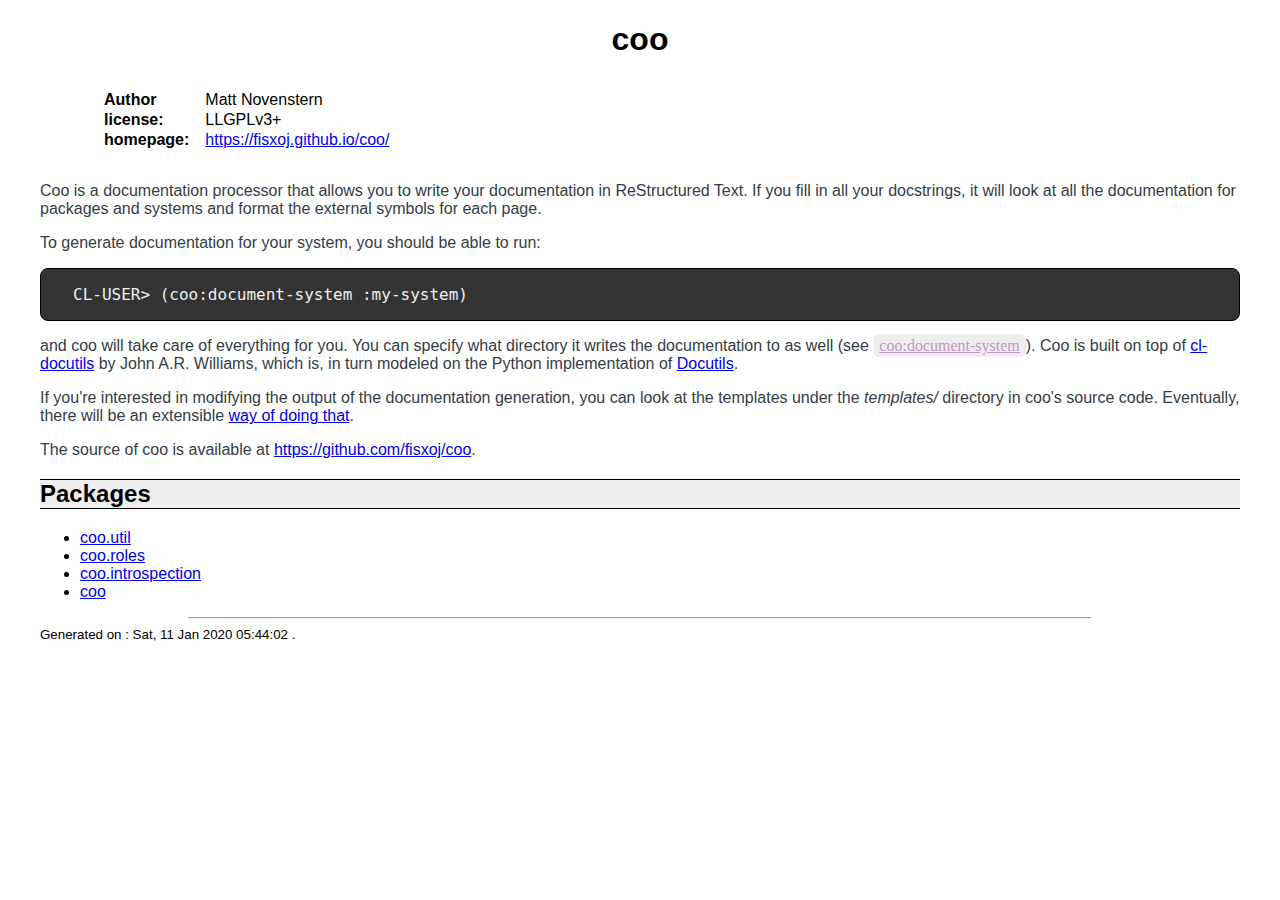
<file: index.html>
<!DOCTYPE html PUBLIC "-//W3C//DTD XHTML 1.0 Transitional//EN"
 "http://www.w3.org/TR/xhtml1/DTD/xhtml1-transitional.dtd">
<html xmlns="http://www.w3.org/1999/xhtml">
<head>
<link rel="stylesheet" href="default.css" type="text/css" />
<title>coo</title>
<meta name="Author" content="Matt Novenstern" />
</head>
<body>
<div id="id1" class="document"><h1 class="title">coo</h1>
<table class="docinfo" frame="void" rules="none"><col class="docinfo-name" />
<col class="docinfo-content" />
<tbody valign="top">
<tr><th class="docinfo-name">Author</th><td>Matt Novenstern</td></tr><tr class="field"><th colspan="1" class="docinfo-name">license:</th><td class="field-body">LLGPLv3+</td>
</tr>
<tr class="field"><th colspan="1" class="docinfo-name">homepage:</th><td class="field-body"><a class="reference" href="https://fisxoj.github.io/coo/"><span>https://fisxoj.github.io/coo/</span></a></td>
</tr>
</tbody>
</table>
<p>Coo is a documentation processor that allows you to write your documentation in ReStructured Text.  If you fill in all your docstrings, it will look at all the documentation for packages and systems and format the external symbols for each page.</p>
<p>To generate documentation for your system, you should be able to run:</p>
<pre class="literal-block">
CL-USER&gt; (coo:document-system :my-system)
</pre><p>and coo will take care of everything for you.  You can specify what directory it writes the documentation to as well (see <a class="reference ref-function" href="coo.html#function__document-system"><span class="ref-function">coo:document-system</span></a>).  Coo is built on top of <a class="reference" href="http://www.jarw.org.uk/lisp/cl-docutils.html"><span>cl-docutils</span></a> by John A.R. Williams, which is, in turn modeled on the Python implementation of <a class="reference" href="http://docutils.sourceforge.net/"><span>Docutils</span></a>.</p>
<p>If you're interested in modifying the output of the documentation generation, you can look at the templates under the <cite><span>templates/</span></cite> directory in coo's source code.  Eventually, there will be an extensible <a class="reference" href="https://github.com/fisxoj/coo/issues/14"><span>way of doing that</span></a>.</p>
<p>The source of coo is available at <a class="reference" href="https://github.com/fisxoj/coo"><span>https://github.com/fisxoj/coo</span></a>.</p>
<div id="packages" class="section"><h2><a name="packages">Packages</a></h2>
<ul>
<li><p class="first last"><a class="reference" href="coo.util.html"><span>coo.util</span></a></p>
</li>
<li><p class="first last"><a class="reference" href="coo.roles.html"><span>coo.roles</span></a></p>
</li>
<li><p class="first last"><a class="reference" href="coo.introspection.html"><span>coo.introspection</span></a></p>
</li>
<li><p class="first last"><a class="reference" href="coo.html"><span>coo</span></a></p>
</li>
</ul>
</div>
<hr class ="docutils footer" /><div class="footer">Generated on : Sat, 11 Jan 2020 05:44:02 .
</div>
</div>
</body>
</html>
</file>
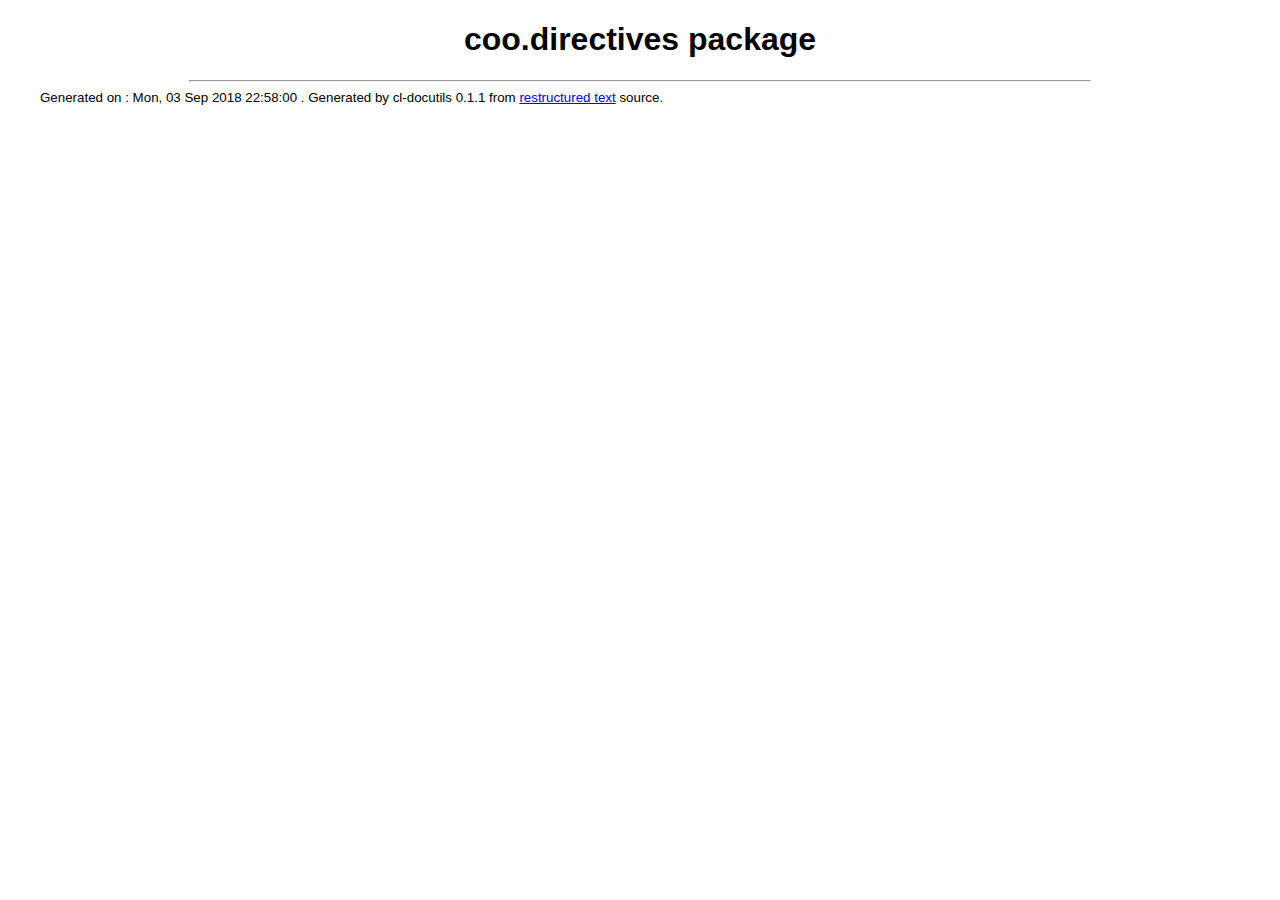
<file: coo.directives.html>
<!DOCTYPE html PUBLIC "-//W3C//DTD XHTML 1.0 Transitional//EN"
 "http://www.w3.org/TR/xhtml1/DTD/xhtml1-transitional.dtd">
<html xmlns="http://www.w3.org/1999/xhtml">
<head>
<link rel="stylesheet" href="default.css" type="text/css" />
<title>coo.directives package</title>
</head>
<body>
<div id="coo-directives-package" class="document"><h1 class="title">coo.directives package</h1>
<hr class ="docutils footer" /><div class="footer">Generated on : Mon, 03 Sep 2018 22:58:00 .
Generated by cl-docutils 0.1.1 from <a class="reference" href="http://docutils.sourceforge.net/rst.html"><span>restructured text</span></a> source.
</div>
</div>
</body>
</html>
</file>
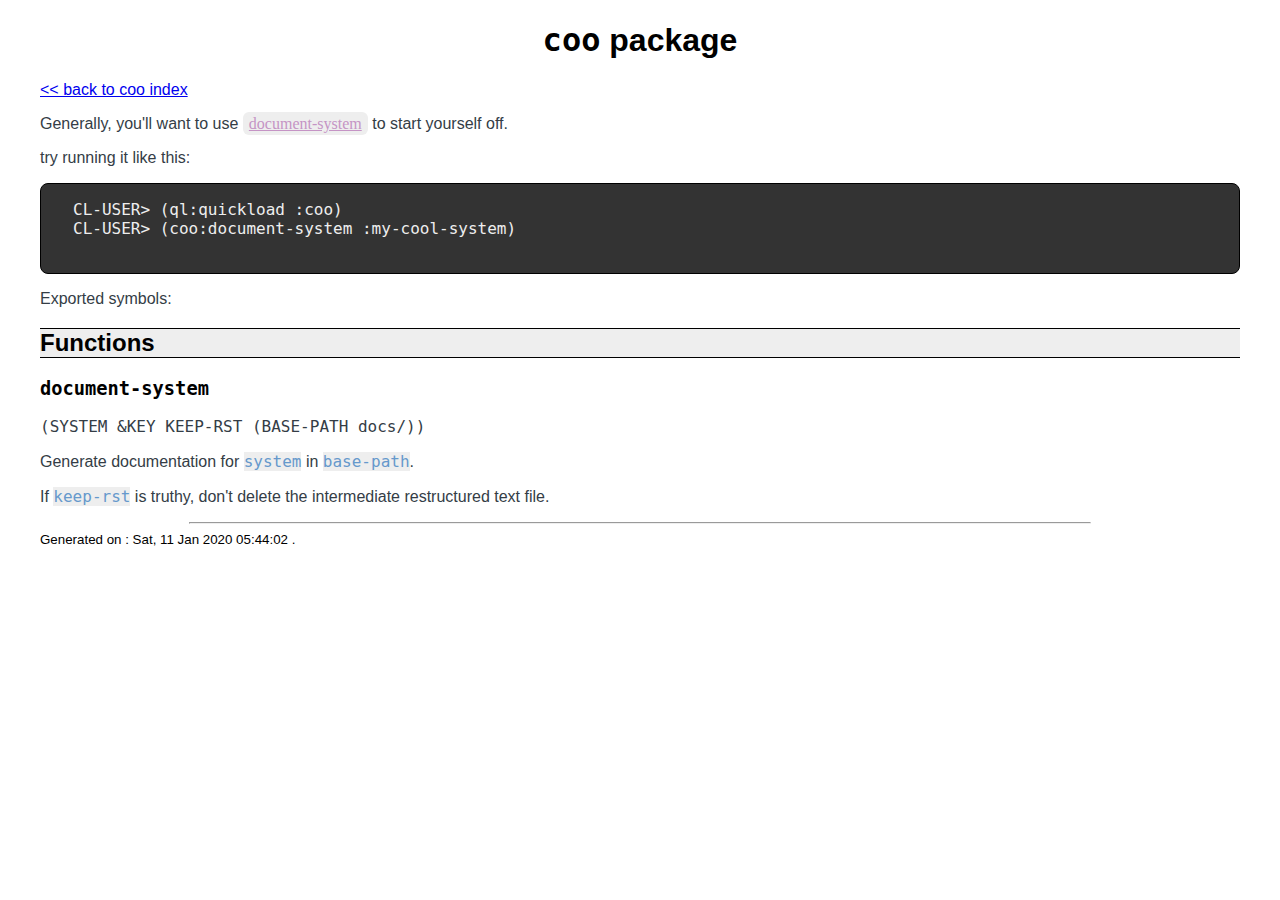
<file: coo.html>
<!DOCTYPE html PUBLIC "-//W3C//DTD XHTML 1.0 Transitional//EN"
 "http://www.w3.org/TR/xhtml1/DTD/xhtml1-transitional.dtd">
<html xmlns="http://www.w3.org/1999/xhtml">
<head>
<link rel="stylesheet" href="default.css" type="text/css" />
<title>coo

 package</title>
</head>
<body>
<div id="coo-package" class="document"><h1 class="title"><tt class="docutils literal">
<span class="pre">coo</span></tt> package</h1>
<p><a class="reference" href="index.html"><span>&lt;&lt; back to coo index</span></a></p>
<p>Generally, you'll want to use <a class="reference ref-function" href="coo.html#function__document-system"><span class="ref-function">document-system</span></a> to start yourself off.</p>
<p>try running it like this:</p>
<pre class="literal-block">
CL-USER&gt; (ql:quickload :coo)
CL-USER&gt; (coo:document-system :my-cool-system)

</pre><p>Exported symbols:</p>
<div id="functions" class="section"><h2><a name="functions">Functions</a></h2>
<a id="function-document-system" class="target" name="function-document-system"></a><div id="document-system" class="section"><h3><a name="document-system"><tt class="docutils literal">
<span class="pre">document-system</span></tt></a></h3>
<p><tt class="docutils literal">
<span class="pre">(SYSTEM</span> <span class="pre">&amp;KEY</span> <span class="pre">KEEP-RST</span> <span class="pre">(BASE-PATH</span> <span class="pre">docs/))</span></tt></p>
<p>Generate documentation for <tt class="docutils literal param">
<span class="pre">system</span></tt> in <tt class="docutils literal param">
<span class="pre">base-path</span></tt>.</p>
<p>If <tt class="docutils literal param">
<span class="pre">keep-rst</span></tt> is truthy, don't delete the intermediate restructured text file.</p>
</div>
</div>
<hr class ="docutils footer" /><div class="footer">Generated on : Sat, 11 Jan 2020 05:44:02 .
</div>
</div>
</body>
</html>
</file>
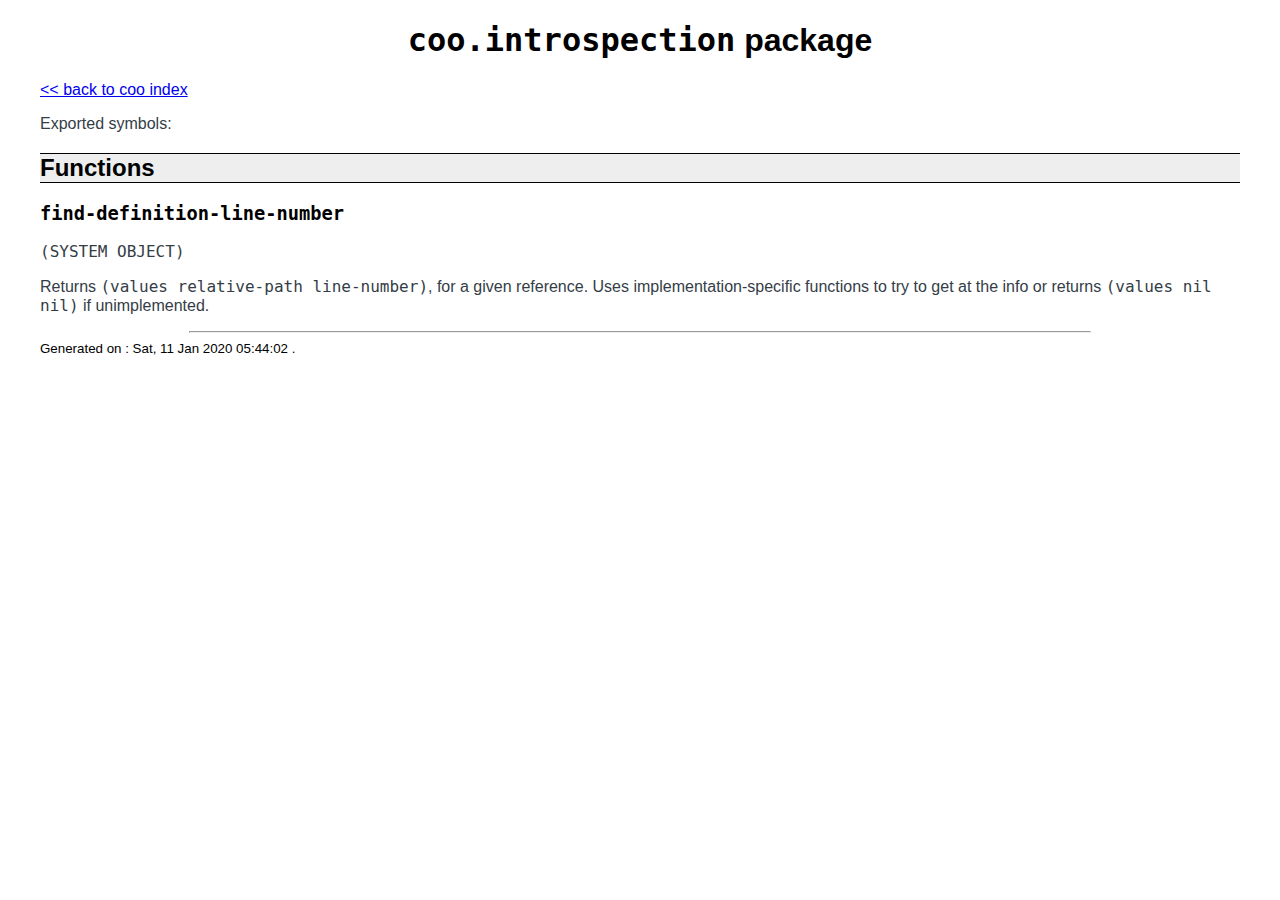
<file: coo.introspection.html>
<!DOCTYPE html PUBLIC "-//W3C//DTD XHTML 1.0 Transitional//EN"
 "http://www.w3.org/TR/xhtml1/DTD/xhtml1-transitional.dtd">
<html xmlns="http://www.w3.org/1999/xhtml">
<head>
<link rel="stylesheet" href="default.css" type="text/css" />
<title>coo.introspection

 package</title>
</head>
<body>
<div id="coo-introspection-package" class="document"><h1 class="title"><tt class="docutils literal">
<span class="pre">coo.introspection</span></tt> package</h1>
<p><a class="reference" href="index.html"><span>&lt;&lt; back to coo index</span></a></p>
<p>Exported symbols:</p>
<div id="functions" class="section"><h2><a name="functions">Functions</a></h2>
<a id="function-find-definition-line-number" class="target" name="function-find-definition-line-number"></a><div id="find-definition-line-number" class="section"><h3><a name="find-definition-line-number"><tt class="docutils literal">
<span class="pre">find-definition-line-number</span></tt></a></h3>
<p><tt class="docutils literal">
<span class="pre">(SYSTEM</span> <span class="pre">OBJECT)</span></tt></p>
<p>Returns <tt class="docutils literal">
<span class="pre">(values</span> <span class="pre">relative-path</span> <span class="pre">line-number)</span></tt>, for a given reference.  Uses implementation-specific functions to try to get at the info or returns <tt class="docutils literal">
<span class="pre">(values</span> <span class="pre">nil</span> <span class="pre">nil)</span></tt> if unimplemented.</p>
</div>
</div>
<hr class ="docutils footer" /><div class="footer">Generated on : Sat, 11 Jan 2020 05:44:02 .
</div>
</div>
</body>
</html>
</file>
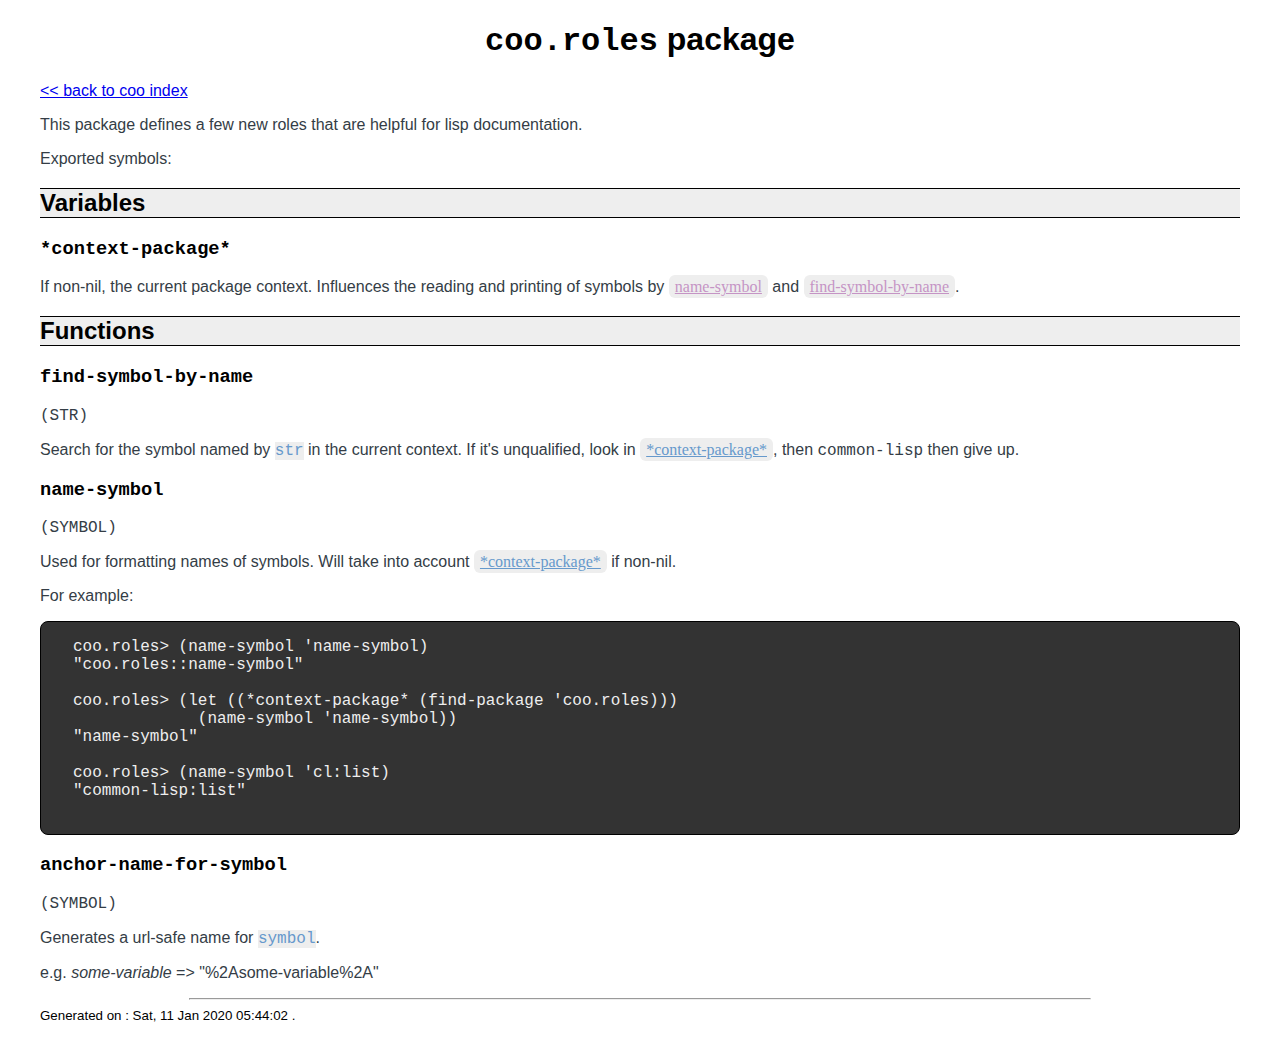
<file: coo.roles.html>
<!DOCTYPE html PUBLIC "-//W3C//DTD XHTML 1.0 Transitional//EN"
 "http://www.w3.org/TR/xhtml1/DTD/xhtml1-transitional.dtd">
<html xmlns="http://www.w3.org/1999/xhtml">
<head>
<link rel="stylesheet" href="default.css" type="text/css" />
<title>coo.roles

 package</title>
</head>
<body>
<div id="coo-roles-package" class="document"><h1 class="title"><tt class="docutils literal">
<span class="pre">coo.roles</span></tt> package</h1>
<p><a class="reference" href="index.html"><span>&lt;&lt; back to coo index</span></a></p>
<p>This package defines a few new roles that are helpful for lisp documentation.</p>
<p>Exported symbols:</p>
<div id="variables" class="section"><h2><a name="variables">Variables</a></h2>
<a id="variable-context-package" class="target" name="variable-context-package"></a><div id="context-package" class="section"><h3><a name="context-package"><tt class="docutils literal">
<span class="pre">*context-package*</span></tt></a></h3>
<p>If non-nil, the current package context.  Influences the reading and printing of symbols by <a class="reference ref-function" href="coo.roles.html#function__name-symbol"><span class="ref-function">name-symbol</span></a> and <a class="reference ref-function" href="coo.roles.html#function__find-symbol-by-name"><span class="ref-function">find-symbol-by-name</span></a>.</p>
</div>
</div>
<div id="functions" class="section"><h2><a name="functions">Functions</a></h2>
<a id="function-find-symbol-by-name" class="target" name="function-find-symbol-by-name"></a><div id="find-symbol-by-name" class="section"><h3><a name="find-symbol-by-name"><tt class="docutils literal">
<span class="pre">find-symbol-by-name</span></tt></a></h3>
<p><tt class="docutils literal">
<span class="pre">(STR)</span></tt></p>
<p>Search for the symbol named by <tt class="docutils literal param">
<span class="pre">str</span></tt> in the current context.  If it's unqualified, look in <a class="reference ref-variable" href="coo.roles.html#variable__*context-package*"><span class="ref-variable">*context-package*</span></a>, then <tt class="docutils literal">
<span class="pre">common-lisp</span></tt> then give up.</p>
<a id="function-name-symbol" class="target" name="function-name-symbol"></a></div>
<div id="name-symbol" class="section"><h3><a name="name-symbol"><tt class="docutils literal">
<span class="pre">name-symbol</span></tt></a></h3>
<p><tt class="docutils literal">
<span class="pre">(SYMBOL)</span></tt></p>
<p>Used for formatting names of symbols.  Will take into account <a class="reference ref-variable" href="coo.roles.html#variable__*context-package*"><span class="ref-variable">*context-package*</span></a> if non-nil.</p>
<p>For example:</p>
<pre class="literal-block">
coo.roles&gt; (name-symbol 'name-symbol)
"coo.roles::name-symbol"

coo.roles&gt; (let ((*context-package* (find-package 'coo.roles)))
             (name-symbol 'name-symbol))
"name-symbol"

coo.roles&gt; (name-symbol 'cl:list)
"common-lisp:list"

</pre><a id="function-anchor-name-for-symbol" class="target" name="function-anchor-name-for-symbol"></a></div>
<div id="anchor-name-for-symbol" class="section"><h3><a name="anchor-name-for-symbol"><tt class="docutils literal">
<span class="pre">anchor-name-for-symbol</span></tt></a></h3>
<p><tt class="docutils literal">
<span class="pre">(SYMBOL)</span></tt></p>
<p>Generates a url-safe name for <tt class="docutils literal param">
<span class="pre">symbol</span></tt>.</p>
<p>e.g. <em><span>some-variable</span></em> =&gt; "%2Asome-variable%2A"</p>
</div>
</div>
<hr class ="docutils footer" /><div class="footer">Generated on : Sat, 11 Jan 2020 05:44:02 .
</div>
</div>
</body>
</html>
</file>
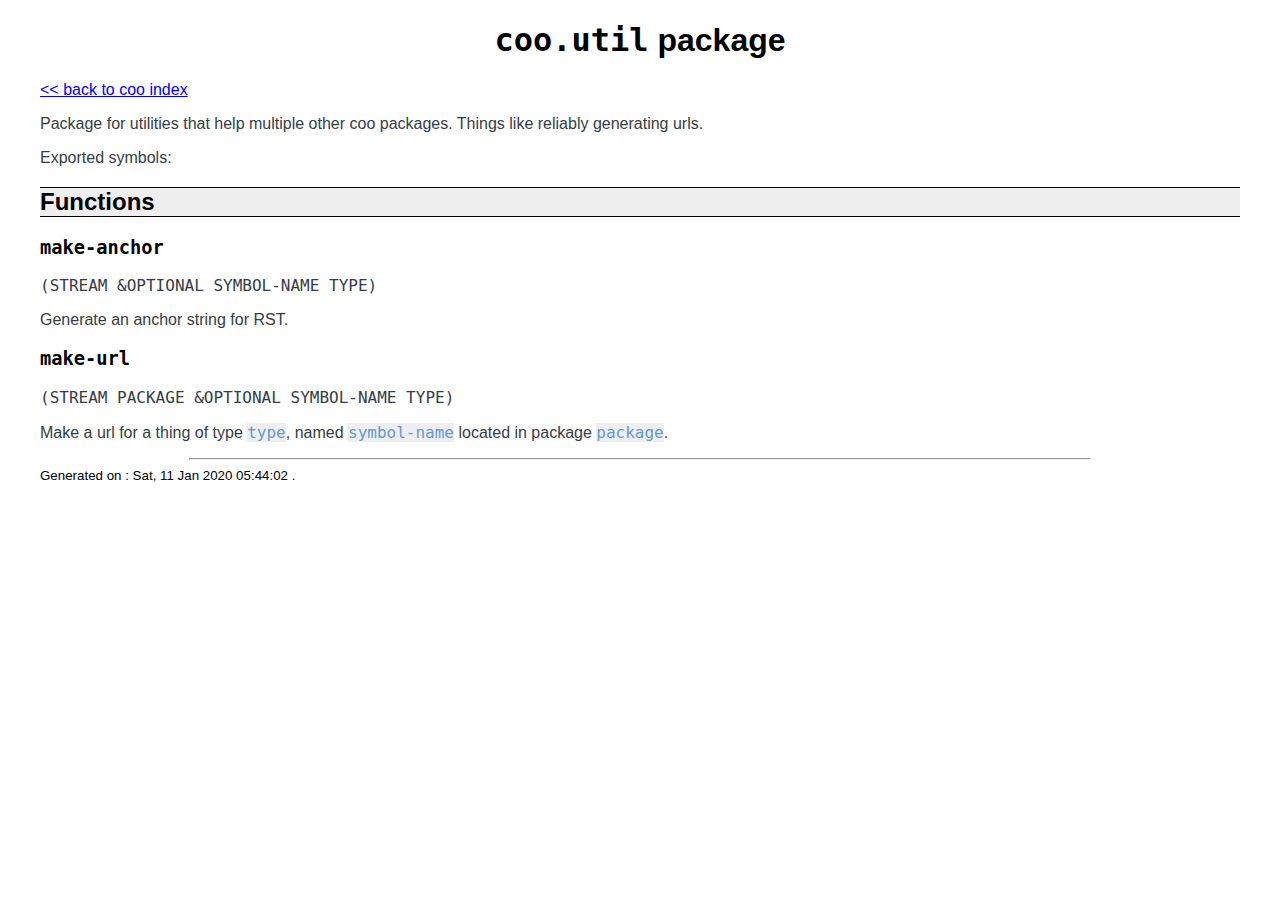
<file: coo.util.html>
<!DOCTYPE html PUBLIC "-//W3C//DTD XHTML 1.0 Transitional//EN"
 "http://www.w3.org/TR/xhtml1/DTD/xhtml1-transitional.dtd">
<html xmlns="http://www.w3.org/1999/xhtml">
<head>
<link rel="stylesheet" href="default.css" type="text/css" />
<title>coo.util

 package</title>
</head>
<body>
<div id="coo-util-package" class="document"><h1 class="title"><tt class="docutils literal">
<span class="pre">coo.util</span></tt> package</h1>
<p><a class="reference" href="index.html"><span>&lt;&lt; back to coo index</span></a></p>
<p>Package for utilities that help multiple other coo packages.  Things like reliably generating urls.</p>
<p>Exported symbols:</p>
<div id="functions" class="section"><h2><a name="functions">Functions</a></h2>
<a id="function-make-anchor" class="target" name="function-make-anchor"></a><div id="make-anchor" class="section"><h3><a name="make-anchor"><tt class="docutils literal">
<span class="pre">make-anchor</span></tt></a></h3>
<p><tt class="docutils literal">
<span class="pre">(STREAM</span> <span class="pre">&amp;OPTIONAL</span> <span class="pre">SYMBOL-NAME</span> <span class="pre">TYPE)</span></tt></p>
<p>Generate an anchor string for RST.</p>
<a id="function-make-url" class="target" name="function-make-url"></a></div>
<div id="make-url" class="section"><h3><a name="make-url"><tt class="docutils literal">
<span class="pre">make-url</span></tt></a></h3>
<p><tt class="docutils literal">
<span class="pre">(STREAM</span> <span class="pre">PACKAGE</span> <span class="pre">&amp;OPTIONAL</span> <span class="pre">SYMBOL-NAME</span> <span class="pre">TYPE)</span></tt></p>
<p>Make a url for a thing of type <tt class="docutils literal param">
<span class="pre">type</span></tt>, named <tt class="docutils literal param">
<span class="pre">symbol-name</span></tt> located in package <tt class="docutils literal param">
<span class="pre">package</span></tt>.</p>
</div>
</div>
<hr class ="docutils footer" /><div class="footer">Generated on : Sat, 11 Jan 2020 05:44:02 .
</div>
</div>
</body>
</html>
</file>
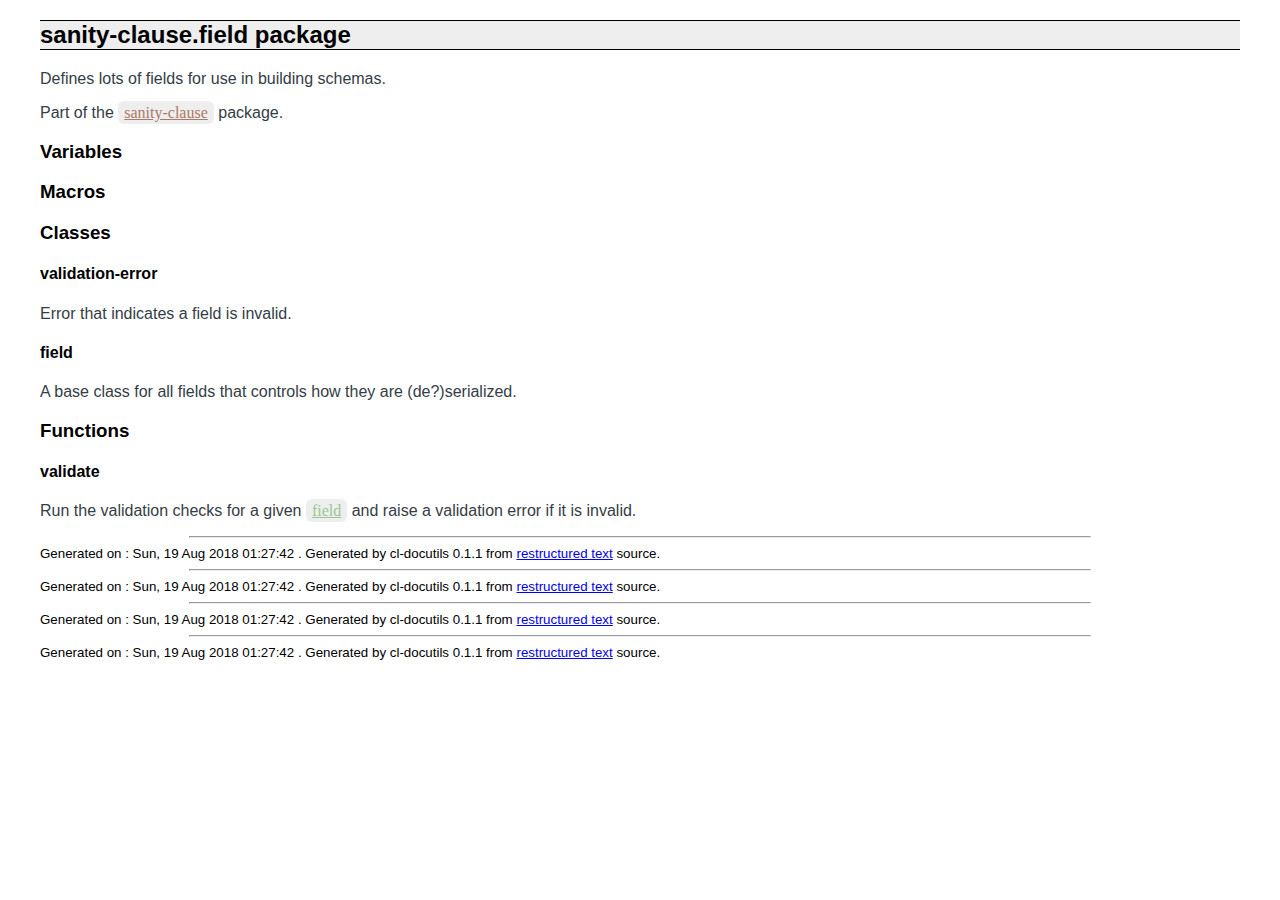
<file: sanity-clause.field.html>
<!DOCTYPE html PUBLIC "-//W3C//DTD XHTML 1.0 Transitional//EN"
 "http://www.w3.org/TR/xhtml1/DTD/xhtml1-transitional.dtd">
<html xmlns="http://www.w3.org/1999/xhtml">
<head>
<link rel="stylesheet" href="default.css" type="text/css" />
</head>
<body>
<div class="document"><div class="section"><h2><a>sanity-clause.field package</a></h2>
<p>Defines lots of fields for use in building schemas.</p>
<p>Part of the <a class="reference ref-package" href="sanity-clause.html"><span class="ref-package">sanity-clause</span></a> package.</p>
<div class="section"><h3><a>Variables</a></h3>
</div>
<div class="section"><h3><a>Macros</a></h3>
</div>
<div class="section"><h3><a>Classes</a></h3>
<div class="section"><h4><a>validation-error</a></h4>
<p>Error that indicates a field is invalid.</p>
</div>
<div class="section"><h4><a>field</a></h4>
<p>A base class for all fields that controls how they are (de?)serialized.</p>
</div>
</div>
<div class="section"><h3><a>Functions</a></h3>
<div class="section"><h4><a>validate</a></h4>
<p>Run the validation checks for a given <a class="reference ref-class" href="sanity-clause.field.html#class__field"><span class="ref-class">field</span></a> and raise a validation error if it is invalid.</p>
</div>
</div>
</div>
<hr class ="docutils footer" /><div class="footer">Generated on : Sun, 19 Aug 2018 01:27:42 .
Generated by cl-docutils 0.1.1 from <a class="reference" href="http://docutils.sourceforge.net/rst.html"><span>restructured text</span></a> source.
</div>
<hr class ="docutils footer" /><div class="footer">Generated on : Sun, 19 Aug 2018 01:27:42 .
Generated by cl-docutils 0.1.1 from <a class="reference" href="http://docutils.sourceforge.net/rst.html"><span>restructured text</span></a> source.
</div>
<hr class ="docutils footer" /><div class="footer">Generated on : Sun, 19 Aug 2018 01:27:42 .
Generated by cl-docutils 0.1.1 from <a class="reference" href="http://docutils.sourceforge.net/rst.html"><span>restructured text</span></a> source.
</div>
<hr class ="docutils footer" /><div class="footer">Generated on : Sun, 19 Aug 2018 01:27:42 .
Generated by cl-docutils 0.1.1 from <a class="reference" href="http://docutils.sourceforge.net/rst.html"><span>restructured text</span></a> source.
</div>
</div>
</body>
</html>
</file>
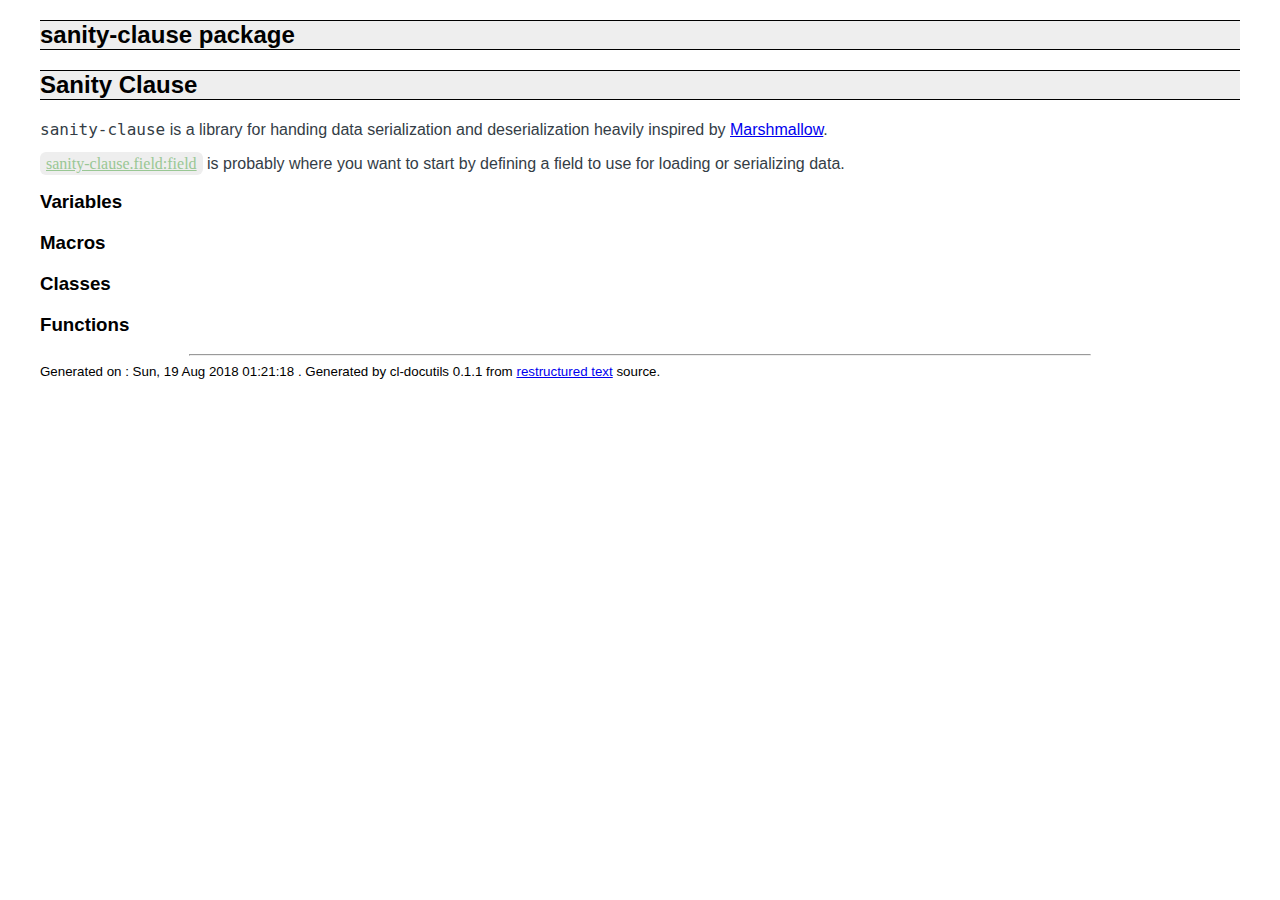
<file: sanity-clause.html>
<!DOCTYPE html PUBLIC "-//W3C//DTD XHTML 1.0 Transitional//EN"
 "http://www.w3.org/TR/xhtml1/DTD/xhtml1-transitional.dtd">
<html xmlns="http://www.w3.org/1999/xhtml">
<head>
<link rel="stylesheet" href="default.css" type="text/css" />
</head>
<body>
<div class="document"><div class="section"><h2><a>sanity-clause package</a></h2>
<h2><a>Sanity Clause</a></h2>
<p><tt class="docutils literal">
<span class="pre">sanity-clause</span></tt> is a library for handing data serialization and deserialization heavily inspired by <a class="reference" href="https://github.com/marshmallow-code/marshmallow"><span>Marshmallow</span></a>.</p>
<p><a class="reference ref-class" href="sanity-clause.field.html#class__field"><span class="ref-class">sanity-clause.field:field</span></a> is probably where you want to start by defining a field to use for loading or serializing data.</p>
<div class="section"><h3><a>Variables</a></h3>
</div>
<div class="section"><h3><a>Macros</a></h3>
</div>
<div class="section"><h3><a>Classes</a></h3>
</div>
<div class="section"><h3><a>Functions</a></h3>
</div>
</div>
<hr class ="docutils footer" /><div class="footer">Generated on : Sun, 19 Aug 2018 01:21:18 .
Generated by cl-docutils 0.1.1 from <a class="reference" href="http://docutils.sourceforge.net/rst.html"><span>restructured text</span></a> source.
</div>
</div>
</body>
</html>
</file>
<file: default.css>
/*
   :Author: David Goodger (goodger@python.org)
   :Id: $Id: html4css1.css 5196 2007-06-03 20:25:28Z wiemann $
   :Copyright: This stylesheet has been placed in the public domain.

   Default cascading style sheet for the HTML output of Docutils.

   See http://docutils.sf.net/docs/howto/html-stylesheets.html for how to
   customize this style sheet.
 */

/* used to remove borders from tables and images */
.borderless, table.borderless td, table.borderless th {
    border: 0 }

table.borderless td, table.borderless th {
    /* Override padding for "table.docutils td" with "! important".
       The right padding separates the table cells. */
    padding: 0 0.5em 0 0 ! important }

.first {
    /* Override more specific margin styles with "! important". */
    margin-top: 0 ! important }

.last, .with-subtitle {
    margin-bottom: 0 ! important }

.hidden {
    display: none }

a.toc-backref {
    text-decoration: none ;
    color: black }

blockquote.epigraph {
    margin: 2em 5em ; }

dl.docutils dd {
    margin-bottom: 0.5em }


dl.docutils dt {
    font-weight: bold }

div.abstract {
    margin: 2em 5em }

div.abstract p.topic-title {
    font-weight: bold ;
    text-align: center }

div.admonition, div.attention, div.caution, div.danger, div.error,
div.hint, div.important, div.note, div.tip, div.warning {
    margin: 2em ;
    border: medium outset ;
    padding: 1em }

div.admonition p.admonition-title, div.hint p.admonition-title,
div.important p.admonition-title, div.note p.admonition-title,
div.tip p.admonition-title {
    font-weight: bold ;
    font-family: sans-serif }

div.attention p.admonition-title, div.caution p.admonition-title,
div.danger p.admonition-title, div.error p.admonition-title,
div.warning p.admonition-title {
    color: red ;
    font-weight: bold ;
    font-family: sans-serif }

/* Uncomment (and remove this text!) to get reduced vertical space in
   compound paragraphs.
   div.compound .compound-first, div.compound .compound-middle {
   margin-bottom: 0.5em }

   div.compound .compound-last, div.compound .compound-middle {
   margin-top: 0.5em }
 */

div.dedication {
    margin: 2em 5em ;
    text-align: center ;
    font-style: italic }

div.dedication p.topic-title {
    font-weight: bold ;
    font-style: normal }

div.figure {
    margin-left: 2em ;
    margin-right: 2em }

div.footer, div.header {
    clear: both;
    font-size: smaller }

div.line-block {
    display: block ;
    margin-top: 1em ;
    margin-bottom: 1em }

div.line-block div.line-block {
    margin-top: 0 ;
    margin-bottom: 0 ;
    margin-left: 1.5em }

div.sidebar {
    margin: 0 0 0.5em 1em ;
    border: medium outset ;
    padding: 1em ;
    background-color: #ffffee ;
    width: 40% ;
    float: right ;
    clear: right }

div.sidebar p.rubric {
    font-family: sans-serif ;
    font-size: medium }

div.system-messages {
    margin: 5em }

div.system-messages h1 {
    color: red }

div.system-message {
    border: medium outset ;
    padding: 1em }

div.system-message p.system-message-title {
    color: red ;
    font-weight: bold }

div.topic {
    margin: 2em }

h1.section-subtitle, h2.section-subtitle, h3.section-subtitle,
h4.section-subtitle, h5.section-subtitle, h6.section-subtitle {
    margin-top: 0.4em }

h1.title {
    text-align: center }

h2.subtitle {
    text-align: center }

hr.docutils {
    width: 75% }

img.align-left {
    clear: left }

img.align-right {
    clear: right }

ol.simple, ul.simple {
    margin-bottom: 1em }

ol.arabic {
    list-style: decimal }

ol.loweralpha {
    list-style: lower-alpha }

ol.upperalpha {
    list-style: upper-alpha }

ol.lowerroman {
    list-style: lower-roman }

ol.upperroman {
    list-style: upper-roman }

p.attribution {
    text-align: right ;
    margin-left: 50% }

p.caption {
    font-style: italic }

p.credits {
    font-style: italic ;
    font-size: smaller }

p.label {
    white-space: nowrap }

p.rubric {
    font-weight: bold ;
    font-size: larger ;
    color: maroon ;
    text-align: center }

p.sidebar-title {
    font-family: sans-serif ;
    font-weight: bold ;
    font-size: larger }

p.sidebar-subtitle {
    font-family: sans-serif ;
    font-weight: bold }

p.topic-title {
    font-weight: bold }

pre.address {
    margin-bottom: 0 ;
    margin-top: 0 ;
    font-family: serif ;
    font-size: 100% }

pre.literal-block, pre.doctest-block {
    padding: 1em 2em;
    border: black solid 1px;
    border-radius: .5em;
    background-color: #333;
    color: #eee;
    overflow: auto }

span.classifier {
    font-family: sans-serif ;
    font-style: oblique }

span.classifier-delimiter {
    font-family: sans-serif ;
    font-weight: bold }

span.interpreted {
    font-family: sans-serif }

span.option {
    white-space: nowrap }

span.pre {
    white-space: pre }

span.problematic {
    color: red }

span.section-subtitle {
    /* font-size relative to parent (h1..h6 element) */
    font-size: 80% }

table.citation {
    border-left: solid 1px gray;
    margin-left: 1px }

table.docinfo {
    margin: 2em 4em }

table.docutils {
    margin-top: 0.5em ;
    margin-bottom: 0.5em }

table.footnote {
    border-left: solid 1px black;
    margin-left: 1px }

table.docutils td, table.docutils th,
table.docinfo td, table.docinfo th {
    padding-left: 0.5em ;
    padding-right: 0.5em ;
    vertical-align: top }

table.docutils th.field-name, table.docinfo th.docinfo-name {
    font-weight: bold ;
    text-align: left ;
    white-space: nowrap ;
    padding-left: 0 }

table caption { caption-side: bottom; font-weight: bold; font-style: italic; }
p.caption { text-align:center; font-weight: bold;  }

table.docutils, table.docutils tr th, table.docutils tr td { outline-width: thin; outline-style: solid; }


h1 tt.docutils, h2 tt.docutils, h3 tt.docutils,
h4 tt.docutils, h5 tt.docutils, h6 tt.docutils {
    font-size: 100% }

ul.auto-toc {
    list-style-type: none }

/* Begin coo customization */

@import url("//fonts.googleapis.com/css?family=Fira+Mono|Fira+Sans");

:root {
    font-family: "Fira Sans", sans-serif;
    font-size: 16px;
}

.document {
    max-width: 1200px;
    margin: 0 auto;
}

span.pre {
    font-family: "Fira Mono", monospace;
}

h2 {
    background: #eee;
    border-width: 1px 0;
    border-color: black;
    border-style: solid;
}

.ref-package {
    font-family: "Fira Mono", mono;
    background-color: #eee;
    color: #ab7967;
    padding: 3px;
    border-radius: 6px;
}

.ref-class {
    font-family: "Fira Mono", mono;
    background-color: #eee;
    color: #99c794;
    padding: 3px;
    border-radius: 6px;
}

.ref-variable {
    font-family: "Fira Mono", mono;
    background-color: #eee;
    color: #6699cc;
    padding: 3px;
    border-radius: 6px;
}

.ref-macro {
    font-family: "Fira Mono", mono;
    background-color: #eee;
    color: #fac863;
    padding: 3px;
    border-radius: 6px;
}

.ref-function {
    font-family: "Fira Mono", mono;
    background-color: #eee;
    color: #c594c5;
    padding: 3px;
    border-radius: 6px;
}

.param {
    background-color: #eee;
    color: #6699cc;
}

p {
    color: #343d46;
}

/* End coo customization */
</file>
